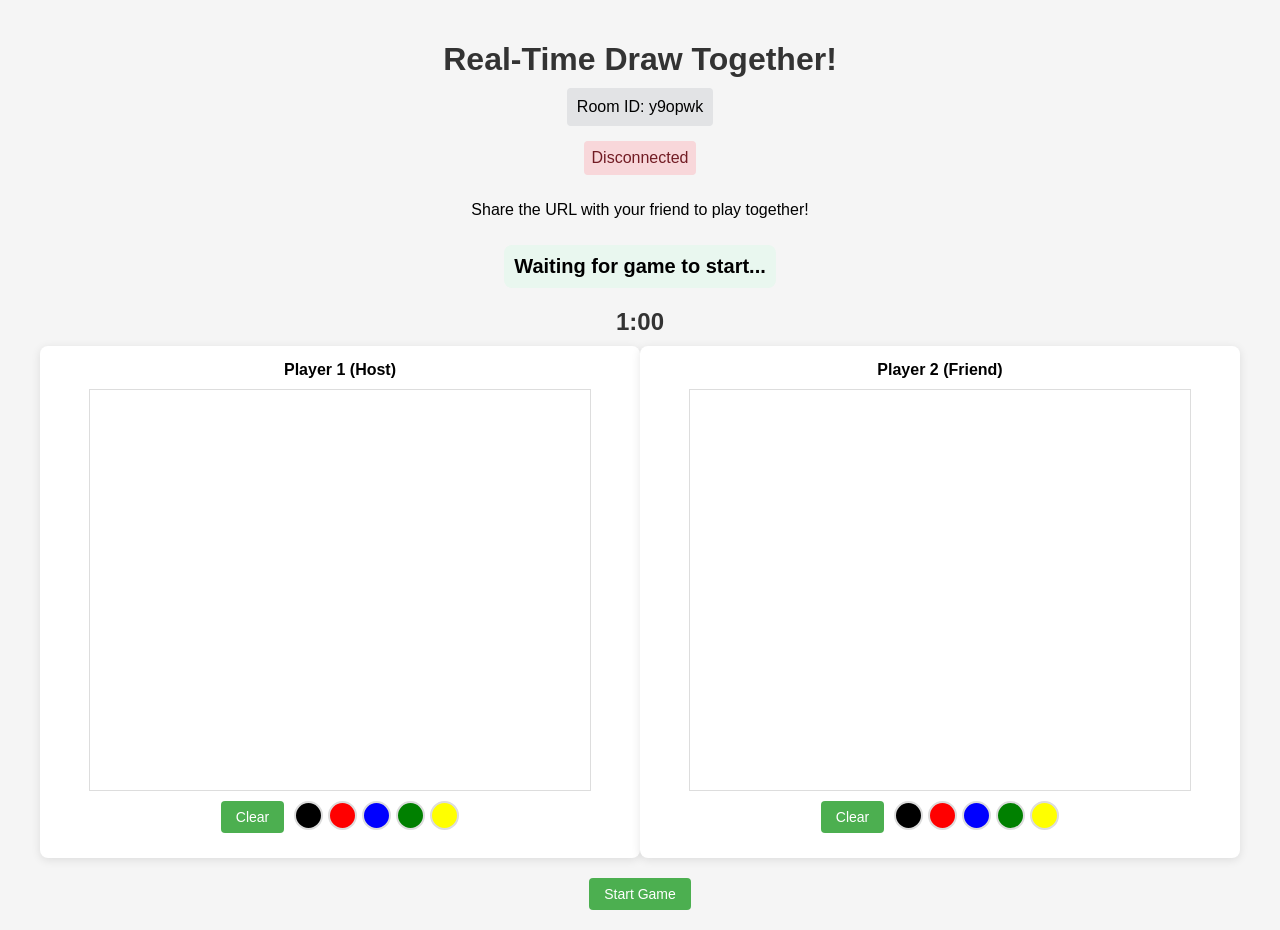
<file: index.html>
<!DOCTYPE html>
<html lang="en">
<head>
    <meta charset="UTF-8">
    <meta name="viewport" content="width=device-width, initial-scale=1.0">
    <title>Real-Time Draw Together!</title>
    <style>
        body {
            font-family: 'Arial', sans-serif;
            background-color: #f5f5f5;
            margin: 0;
            padding: 20px;
            display: flex;
            flex-direction: column;
            align-items: center;
        }
        
        h1 {
            color: #333;
            margin-bottom: 10px;
        }
        
        .game-container {
            display: flex;
            width: 100%;
            max-width: 1200px;
            justify-content: space-between;
            margin-bottom: 20px;
        }
        
        .drawing-board {
            width: 48%;
            background-color: white;
            border-radius: 8px;
            box-shadow: 0 2px 10px rgba(0,0,0,0.1);
            padding: 15px;
            display: flex;
            flex-direction: column;
            align-items: center;
        }
        
        canvas {
            border: 1px solid #ddd;
            background-color: white;
            cursor: crosshair;
            margin-bottom: 10px;
        }
        
        .player-info {
            font-weight: bold;
            margin-bottom: 10px;
        }
        
        .tools {
            display: flex;
            gap: 10px;
            margin-bottom: 10px;
        }
        
        button {
            padding: 8px 15px;
            background-color: #4CAF50;
            color: white;
            border: none;
            border-radius: 4px;
            cursor: pointer;
            font-size: 14px;
        }
        
        button:hover {
            background-color: #45a049;
        }
        
        .color-picker {
            display: flex;
            gap: 5px;
        }
        
        .color {
            width: 25px;
            height: 25px;
            border-radius: 50%;
            cursor: pointer;
            border: 2px solid #ddd;
        }
        
        .timer {
            font-size: 24px;
            font-weight: bold;
            margin: 10px 0;
            color: #333;
        }
        
        .prompt {
            font-size: 20px;
            font-weight: bold;
            margin: 10px 0;
            padding: 10px;
            background-color: #e9f7ef;
            border-radius: 8px;
        }
        
        .results {
            display: none;
            width: 100%;
            max-width: 800px;
            background-color: white;
            padding: 20px;
            border-radius: 8px;
            box-shadow: 0 2px 10px rgba(0,0,0,0.1);
            margin-top: 20px;
        }
        
        .rating {
            display: flex;
            justify-content: space-between;
            margin: 15px 0;
        }
        
        .rating-item {
            text-align: center;
        }
        
        .stars {
            color: gold;
            font-size: 24px;
            margin-top: 5px;
        }
        
        .drawing-comparison {
            display: flex;
            justify-content: space-around;
            margin: 20px 0;
        }
        
        .drawing-thumbnail {
            width: 200px;
            height: 200px;
            border: 1px solid #ddd;
        }
        
        .connection-status {
            padding: 8px;
            border-radius: 4px;
            margin-bottom: 10px;
        }
        
        .connected {
            background-color: #d4edda;
            color: #155724;
        }
        
        .disconnected {
            background-color: #f8d7da;
            color: #721c24;
        }
        
        .room-info {
            margin-bottom: 15px;
            padding: 10px;
            background-color: #e2e3e5;
            border-radius: 4px;
        }
    </style>
</head>
<body>
    <h1>Real-Time Draw Together!</h1>
    <div class="room-info" id="roomInfo">Room ID: Loading...</div>
    <div class="connection-status disconnected" id="connectionStatus">Disconnected</div>
    <p>Share the URL with your friend to play together!</p>
    
    <div class="prompt" id="prompt">Waiting for game to start...</div>
    <div class="timer" id="timer">1:00</div>
    
    <div class="game-container">
        <div class="drawing-board">
            <div class="player-info" id="player1Info">Player 1 (You)</div>
            <canvas id="canvas1" width="500" height="400"></canvas>
            <div class="tools">
                <button id="clear1">Clear</button>
                <div class="color-picker">
                    <div class="color" style="background-color: black;" data-color="black"></div>
                    <div class="color" style="background-color: red;" data-color="red"></div>
                    <div class="color" style="background-color: blue;" data-color="blue"></div>
                    <div class="color" style="background-color: green;" data-color="green"></div>
                    <div class="color" style="background-color: yellow;" data-color="yellow"></div>
                </div>
            </div>
        </div>
        
        <div class="drawing-board">
            <div class="player-info" id="player2Info">Player 2 (Friend)</div>
            <canvas id="canvas2" width="500" height="400"></canvas>
            <div class="tools">
                <button id="clear2">Clear</button>
                <div class="color-picker">
                    <div class="color" style="background-color: black;" data-color="black"></div>
                    <div class="color" style="background-color: red;" data-color="red"></div>
                    <div class="color" style="background-color: blue;" data-color="blue"></div>
                    <div class="color" style="background-color: green;" data-color="green"></div>
                    <div class="color" style="background-color: yellow;" data-color="yellow"></div>
                </div>
            </div>
        </div>
    </div>
    
    <button id="startBtn" style="display: none;">Start Game</button>
    <button id="submitBtn" style="display: none; background-color: #f44336;">Submit Drawings</button>
    
    <div class="results" id="results">
        <h2>Results</h2>
        <div class="drawing-comparison">
            <div>
                <h3>Your Drawing</h3>
                <canvas id="resultCanvas1" class="drawing-thumbnail" width="200" height="200"></canvas>
            </div>
            <div>
                <h3>Friend's Drawing</h3>
                <canvas id="resultCanvas2" class="drawing-thumbnail" width="200" height="200"></canvas>
            </div>
        </div>
        
        <h3>Your Drawing Ratings</h3>
        <div class="rating">
            <div class="rating-item">
                <div>Creativity</div>
                <div class="stars" id="creativity1">★★★★★</div>
            </div>
            <div class="rating-item">
                <div>Accuracy</div>
                <div class="stars" id="accuracy1">★★★★★</div>
            </div>
            <div class="rating-item">
                <div>Detail</div>
                <div class="stars" id="detail1">★★★★★</div>
            </div>
        </div>
        
        <h3>Friend's Drawing Ratings</h3>
        <div class="rating">
            <div class="rating-item">
                <div>Creativity</div>
                <div class="stars" id="creativity2">★★★★★</div>
            </div>
            <div class="rating-item">
                <div>Accuracy</div>
                <div class="stars" id="accuracy2">★★★★★</div>
            </div>
            <div class="rating-item">
                <div>Detail</div>
                <div class="stars" id="detail2">★★★★★</div>
            </div>
        </div>
        
        <button id="playAgainBtn">Play Again</button>
    </div>
    
    <script>
        // Game prompts
        const prompts = [
            "Elephant",
            "House",
            "Tree",
            "Car",
            "Dog",
            "Cat",
            "Bicycle",
            "Mountain",
            "Flower",
            "Person"
        ];
        
        // DOM elements
        const canvas1 = document.getElementById('canvas1');
        const canvas2 = document.getElementById('canvas2');
        const ctx1 = canvas1.getContext('2d');
        const ctx2 = canvas2.getContext('2d');
        const clearBtn1 = document.getElementById('clear1');
        const clearBtn2 = document.getElementById('clear2');
        const startBtn = document.getElementById('startBtn');
        const submitBtn = document.getElementById('submitBtn');
        const timerElement = document.getElementById('timer');
        const promptElement = document.getElementById('prompt');
        const resultsElement = document.getElementById('results');
        const playAgainBtn = document.getElementById('playAgainBtn');
        const connectionStatus = document.getElementById('connectionStatus');
        const roomInfo = document.getElementById('roomInfo');
        const player1Info = document.getElementById('player1Info');
        const player2Info = document.getElementById('player2Info');
        
        // Drawing state
        let isDrawing1 = false;
        let isDrawing2 = false;
        let currentColor = 'black';
        let timeLeft = 60;
        let timer;
        let gameStarted = false;
        let isHost = false;
        
        // Initialize canvases
        function initCanvas(ctx, canvas) {
            ctx.fillStyle = 'white';
            ctx.fillRect(0, 0, canvas.width, canvas.height);
            ctx.strokeStyle = currentColor;
            ctx.lineWidth = 3;
            ctx.lineCap = 'round';
        }
        
        initCanvas(ctx1, canvas1);
        initCanvas(ctx2, canvas2);
        
        // Event listeners for Player 1 (You)
        canvas1.addEventListener('mousedown', startDrawing1);
        canvas1.addEventListener('mousemove', draw1);
        canvas1.addEventListener('mouseup', stopDrawing1);
        canvas1.addEventListener('mouseout', stopDrawing1);
        
        // Event listeners for Player 2 (Friend)
        canvas2.addEventListener('mousedown', startDrawing2);
        canvas2.addEventListener('mousemove', draw2);
        canvas2.addEventListener('mouseup', stopDrawing2);
        canvas2.addEventListener('mouseout', stopDrawing2);
        
        // Color pickers
        document.querySelectorAll('.color').forEach(color => {
            color.addEventListener('click', function() {
                currentColor = this.getAttribute('data-color');
                ctx1.strokeStyle = currentColor;
                ctx2.strokeStyle = currentColor;
                document.querySelectorAll('.color').forEach(c => {
                    c.style.border = '2px solid #ddd';
                });
                this.style.border = '2px solid #333';
            });
        });
        
        // Clear buttons
        clearBtn1.addEventListener('click', function() {
            ctx1.clearRect(0, 0, canvas1.width, canvas1.height);
            initCanvas(ctx1, canvas1);
            sendData({ type: 'clear', player: 1 });
        });
        
        clearBtn2.addEventListener('click', function() {
            ctx2.clearRect(0, 0, canvas2.width, canvas2.height);
            initCanvas(ctx2, canvas2);
            sendData({ type: 'clear', player: 2 });
        });
        
        // Drawing functions for Player 1
        function startDrawing1(e) {
            if (!gameStarted) return;
            isDrawing1 = true;
            draw1(e);
        }
        
        function draw1(e) {
            if (!isDrawing1) return;
            ctx1.lineTo(e.offsetX, e.offsetY);
            ctx1.stroke();
            ctx1.beginPath();
            ctx1.moveTo(e.offsetX, e.offsetY);
            
            sendData({
                type: 'draw',
                x: e.offsetX,
                y: e.offsetY,
                color: currentColor,
                player: 1
            });
        }
        
        function stopDrawing1() {
            isDrawing1 = false;
            ctx1.beginPath();
        }
        
        // Drawing functions for Player 2
        function startDrawing2(e) {
            if (!gameStarted) return;
            isDrawing2 = true;
            draw2(e);
        }
        
        function draw2(e) {
            if (!isDrawing2) return;
            ctx2.lineTo(e.offsetX, e.offsetY);
            ctx2.stroke();
            ctx2.beginPath();
            ctx2.moveTo(e.offsetX, e.offsetY);
            
            sendData({
                type: 'draw',
                x: e.offsetX,
                y: e.offsetY,
                color: currentColor,
                player: 2
            });
        }
        
        function stopDrawing2() {
            isDrawing2 = false;
            ctx2.beginPath();
        }
        
        // Start game
        startBtn.addEventListener('click', function() {
            startGame();
            sendData({ type: 'startGame' });
        });
        
        // Update timer display
        function updateTimer() {
            const minutes = Math.floor(timeLeft / 60);
            const seconds = timeLeft % 60;
            timerElement.textContent = `${minutes}:${seconds < 10 ? '0' : ''}${seconds}`;
            
            if (timeLeft <= 10) {
                timerElement.style.color = 'red';
            } else {
                timerElement.style.color = '#333';
            }
        }
        
        // Submit drawings
        submitBtn.addEventListener('click', submitDrawings);
        
        function submitDrawings() {
            clearInterval(timer);
            gameStarted = false;
            submitBtn.style.display = 'none';
            resultsElement.style.display = 'block';
            
            // Show the drawings in results
            const resultCanvas1 = document.getElementById('resultCanvas1');
            const resultCtx1 = resultCanvas1.getContext('2d');
            resultCtx1.drawImage(canvas1, 0, 0, resultCanvas1.width, resultCanvas1.height);
            
            const resultCanvas2 = document.getElementById('resultCanvas2');
            const resultCtx2 = resultCanvas2.getContext('2d');
            resultCtx2.drawImage(canvas2, 0, 0, resultCanvas2.width, resultCanvas2.height);
            
            // Generate random ratings
            rateDrawing('1');
            rateDrawing('2');
            
            sendData({ type: 'gameOver' });
        }
        
        // Rate a drawing (random for this demo)
        function rateDrawing(player) {
            const creativity = Math.floor(Math.random() * 5) + 1;
            const accuracy = Math.floor(Math.random() * 5) + 1;
            const detail = Math.floor(Math.random() * 5) + 1;
            
            document.getElementById(`creativity${player}`).textContent = '★'.repeat(creativity) + '☆'.repeat(5 - creativity);
            document.getElementById(`accuracy${player}`).textContent = '★'.repeat(accuracy) + '☆'.repeat(5 - accuracy);
            document.getElementById(`detail${player}`).textContent = '★'.repeat(detail) + '☆'.repeat(5 - detail);
        }
        
        // Play again
        playAgainBtn.addEventListener('click', function() {
            // Reset canvases
            ctx1.clearRect(0, 0, canvas1.width, canvas1.height);
            ctx2.clearRect(0, 0, canvas2.width, canvas2.height);
            initCanvas(ctx1, canvas1);
            initCanvas(ctx2, canvas2);
            
            // Reset UI
            resultsElement.style.display = 'none';
            if (isHost) {
                startBtn.style.display = 'inline-block';
            }
            timerElement.textContent = '1:00';
            timerElement.style.color = '#333';
            promptElement.textContent = 'Waiting for game to start...';
            
            sendData({ type: 'resetGame' });
        });
        
        // ====================
        // Peer-to-Peer Connection Code
        // ====================
        
        let peerConnection;
        let dataChannel;
        const configuration = { iceServers: [{ urls: 'stun:stun.l.google.com:19302' }] };
        
        // Initialize the connection when page loads
        document.addEventListener('DOMContentLoaded', () => {
            setupWebRTC();
        });
        
        function setupWebRTC() {
            // Create unique room ID from URL or generate one
            const roomId = window.location.hash.substring(1) || generateRoomId();
            isHost = !window.location.hash;
            
            if (isHost) {
                window.location.hash = roomId;
                player1Info.textContent = "Player 1 (Host)";
                startBtn.style.display = 'inline-block';
            } else {
                player1Info.textContent = "Player 2 (Guest)";
                startBtn.style.display = 'none';
            }
            
            roomInfo.textContent = `Room ID: ${roomId}`;
            
            // Initialize PeerConnection
            peerConnection = new RTCPeerConnection(configuration);
            
            // Set up data channel
            if (isHost) {
                dataChannel = peerConnection.createDataChannel('drawing');
                setupDataChannel();
                createOffer();
            } else {
                peerConnection.ondatachannel = event => {
                    dataChannel = event.channel;
                    setupDataChannel();
                };
            }
            
            // ICE candidate exchange
            peerConnection.onicecandidate = event => {
                if (event.candidate) {
                    // In a real app, you'd send this to the other peer via a signaling server
                    console.log("ICE Candidate:", event.candidate);
                }
            };
            
            // Handle incoming track (not used in this data-only app)
            peerConnection.ontrack = event => {
                console.log("Track received:", event);
            };
            
            // Handle connection state changes
            peerConnection.onconnectionstatechange = event => {
                console.log("Connection state:", peerConnection.connectionState);
                updateConnectionStatus();
            };
            
            // Handle ICE connection state changes
            peerConnection.oniceconnectionstatechange = event => {
                console.log("ICE connection state:", peerConnection.iceConnectionState);
                updateConnectionStatus();
            };
        }
        
        function setupDataChannel() {
            dataChannel.onopen = () => {
                console.log("Data channel opened!");
                updateConnectionStatus();
                
                if (isHost) {
                    startBtn.addEventListener('click', startGame);
                }
            };
            
            dataChannel.onclose = () => {
                console.log("Data channel closed");
                updateConnectionStatus();
            };
            
            dataChannel.onmessage = event => {
                const data = JSON.parse(event.data);
                console.log("Received data:", data);
                
                switch(data.type) {
                    case 'draw':
                        const ctx = data.player === 1 ? ctx2 : ctx1;
                        ctx.strokeStyle = data.color;
                        ctx.lineTo(data.x, data.y);
                        ctx.stroke();
                        ctx.beginPath();
                        ctx.moveTo(data.x, data.y);
                        break;
                        
                    case 'clear':
                        const canvas = data.player === 1 ? canvas2 : canvas1;
                        const clearCtx = data.player === 1 ? ctx2 : ctx1;
                        clearCtx.clearRect(0, 0, canvas.width, canvas.height);
                        initCanvas(clearCtx, canvas);
                        break;
                        
                    case 'startGame':
                        startGame();
                        break;
                        
                    case 'gameOver':
                        submitDrawings();
                        break;
                        
                    case 'resetGame':
                        // Reset canvases
                        ctx1.clearRect(0, 0, canvas1.width, canvas1.height);
                        ctx2.clearRect(0, 0, canvas2.width, canvas2.height);
                        initCanvas(ctx1, canvas1);
                        initCanvas(ctx2, canvas2);
                        
                        // Reset UI
                        resultsElement.style.display = 'none';
                        if (isHost) {
                            startBtn.style.display = 'inline-block';
                        }
                        timerElement.textContent = '1:00';
                        timerElement.style.color = '#333';
                        promptElement.textContent = 'Waiting for game to start...';
                        break;
                }
            };
        }
        
        async function createOffer() {
            try {
                const offer = await peerConnection.createOffer();
                await peerConnection.setLocalDescription(offer);
                console.log("Offer created:", offer);
                
                // In a real app, you'd send this offer to the other peer via a signaling server
                // For this demo, we'll simulate the answer creation
                if (isHost) {
                    // Simulate the answer process (in a real app, this would happen on the other peer)
                    setTimeout(() => {
                        simulateAnswer(offer);
                    }, 1000);
                }
            } catch (error) {
                console.error("Error creating offer:", error);
            }
        }
        
        async function simulateAnswer(offer) {
            try {
                // Create a new peer connection for the simulated remote peer
                const remotePeer = new RTCPeerConnection(configuration);
                remotePeer.ondatachannel = event => {
                    const remoteDataChannel = event.channel;
                    remoteDataChannel.onmessage = event => {
                        console.log("Remote peer received:", event.data);
                    };
                };
                
                // Set the remote description
                await remotePeer.setRemoteDescription(offer);
                
                // Create answer
                const answer = await remotePeer.createAnswer();
                await remotePeer.setLocalDescription(answer);
                
                // Set the local description with the answer
                await peerConnection.setRemoteDescription(answer);
                
                console.log("Answer processed");
            } catch (error) {
                console.error("Error simulating answer:", error);
            }
        }
        
        function generateRoomId() {
            return Math.random().toString(36).substring(2, 8);
        }
        
        function sendData(data) {
            if (dataChannel && dataChannel.readyState === 'open') {
                dataChannel.send(JSON.stringify(data));
            }
        }
        
        function updateConnectionStatus() {
            if (peerConnection.connectionState === 'connected' && dataChannel.readyState === 'open') {
                connectionStatus.textContent = "Connected to peer";
                connectionStatus.className = "connection-status connected";
            } else {
                connectionStatus.textContent = "Disconnected";
                connectionStatus.className = "connection-status disconnected";
            }
        }
        
        function startGame() {
            gameStarted = true;
            startBtn.style.display = 'none';
            submitBtn.style.display = 'inline-block';
            const randomPrompt = prompts[Math.floor(Math.random() * prompts.length)];
            promptElement.textContent = randomPrompt;
            
            timeLeft = 60;
            updateTimer();
            timer = setInterval(function() {
                timeLeft--;
                updateTimer();
                if (timeLeft <= 0) {
                    clearInterval(timer);
                    submitDrawings();
                }
            }, 1000);
        }
    </script>
</body>
</html>
</file>
